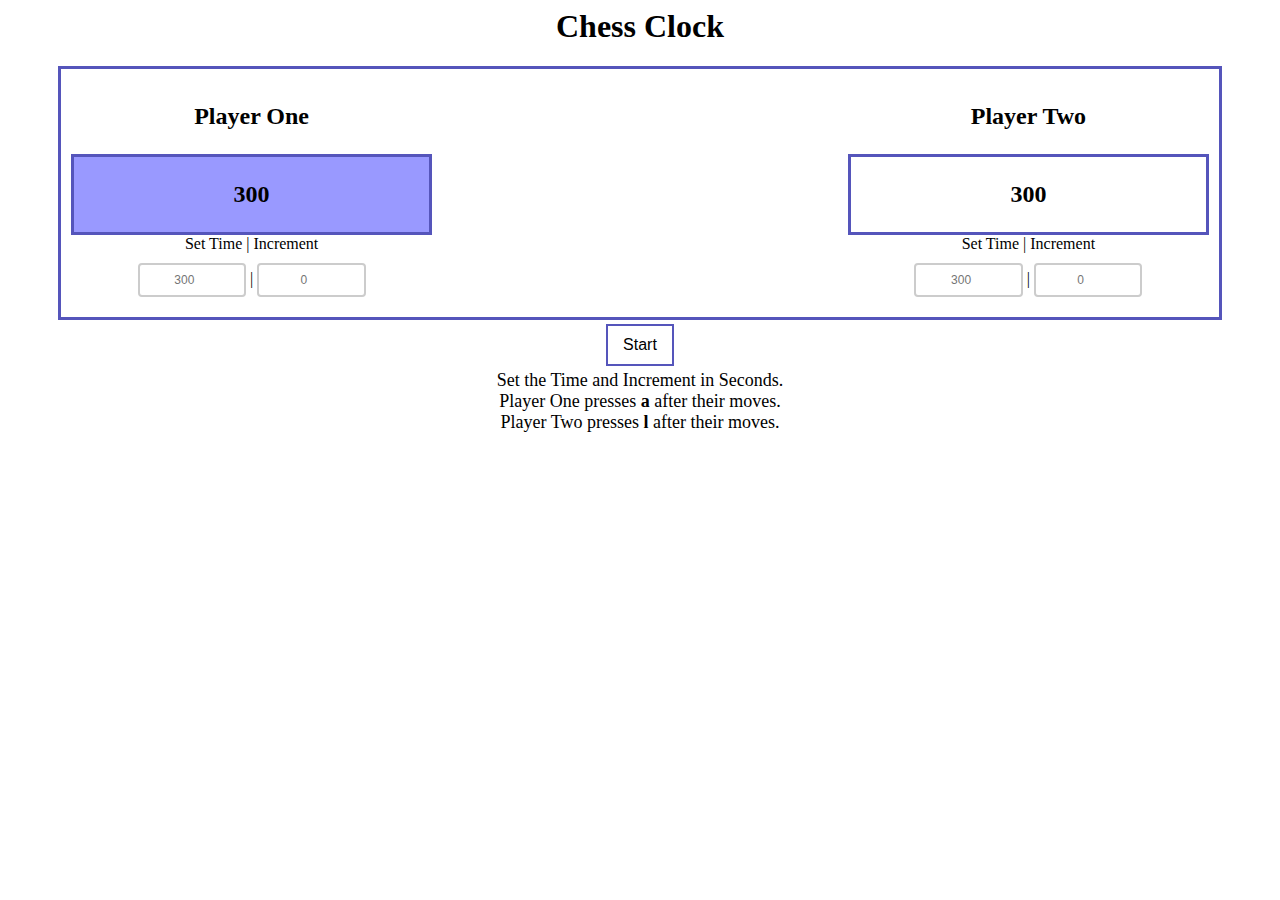
<file: index.html>
<html>


<head>
	<meta charset = "utf-8">
	<title> Chess Clock </title>
	<script src="https://cdnjs.cloudflare.com/ajax/libs/jquery/2.2.4/jquery.js"></script>
	<script src = "chessclock.js"></script>
	<link rel="stylesheet" type="text/css" href="chessclock.css";

	<link rel="stylesheet" href="https://cdnjs.cloudflare.com/ajax/libs/twitter-bootstrap/3.3.6/css/bootstrap.css">   

	<script src="https://cdnjs.cloudflare.com/ajax/libs/twitter-bootstrap/3.3.6/js/bootstrap.js"></script>


</head>

<body>
	<h1> Chess Clock </h1>

	<div id = 'playerCase'>

		<div class = 'players' id = 'playerOne'> 
			<h3> Player One </h3>
			<div class = 'clock' id = 'blue'> 
				<h3 id = 'clockOne'> 300 </h3>
			</div>
			<div class = 'titles'> Set Time | Increment
				<br>
				<input type="number" min="0" id="setOne" placeholder="300"> |
				<input type="number" min="0" id="incrementOne" placeholder="0">
			</div>
		</div>

		<div class = 'players' id = 'playerTwo'> 
			<h3> Player Two </h3>
			<div class = 'clock' id = 'white'> 
				<h3 id = 'clockTwo'> 300 </h3>
			</div>
			<div class = 'titles'> Set Time | Increment
				<br>
				<input type="number" id="setTwo" placeholder="300"> |
				<input type="number" id="incrementTwo" placeholder="0">
			</div>

		</div>

	</div>

	<div class = 'center'>
		<button id = 'startButton' class = 'buttons'> Start </button>
		<button id = 'resetButton' hidden = "true" class = 'buttons'> Stop </button>
	</div>

	<div style = "text-align: center; font-size: 18px;">
		Set the Time and Increment in Seconds.<br> Player One presses <strong> a </strong> after their moves.<br> Player Two presses <strong>l</strong> after their moves.
	</div>



</body>
</file>
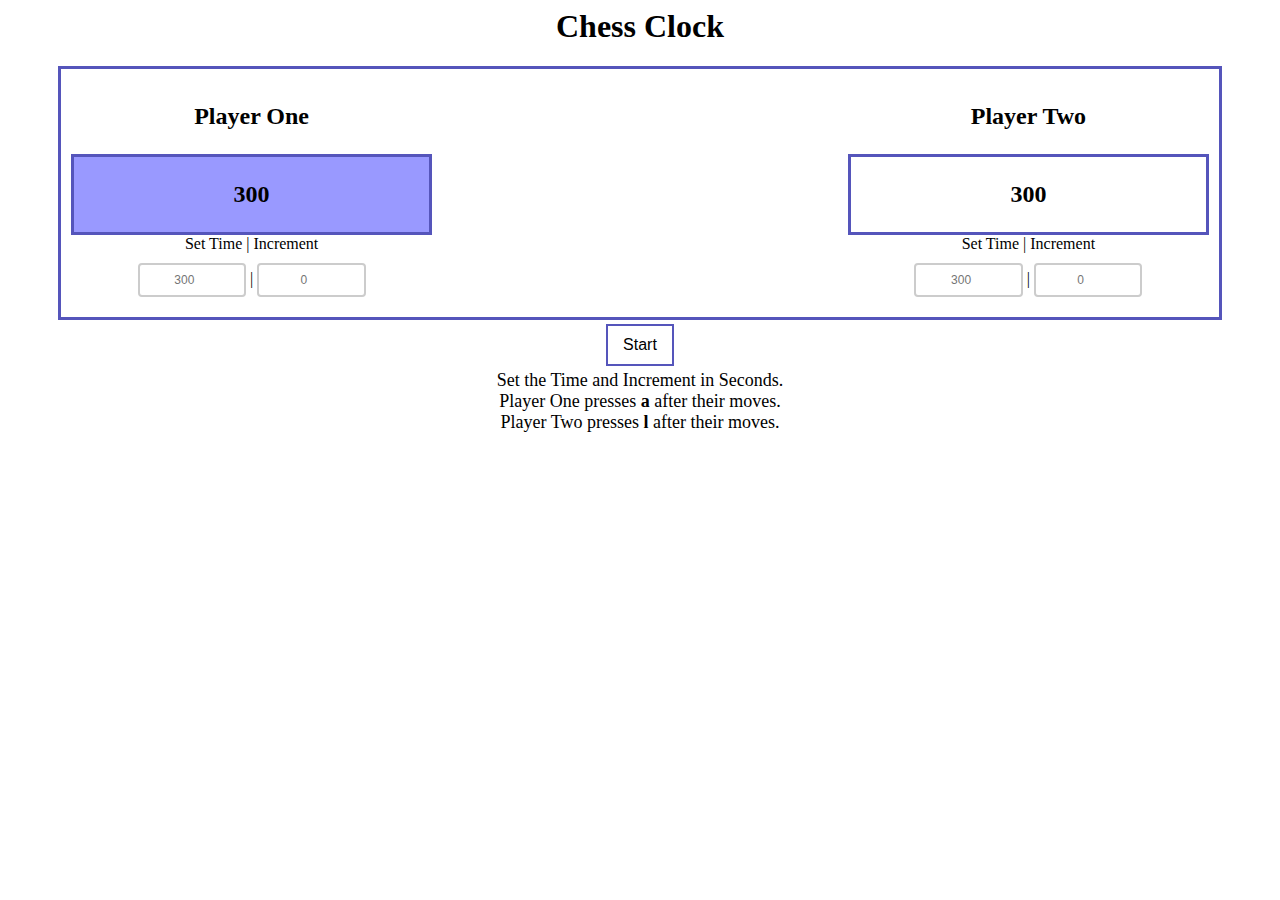
<file: chessclock.html>
<html>


<head>
	<meta charset = "utf-8">
	<title> Chess Clock </title>
	<script src="https://cdnjs.cloudflare.com/ajax/libs/jquery/2.2.4/jquery.js"></script>
	<script src = "chessclock.js"></script>
	<link rel="stylesheet" type="text/css" href="chessclock.css";

	<link rel="stylesheet" href="https://cdnjs.cloudflare.com/ajax/libs/twitter-bootstrap/3.3.6/css/bootstrap.css">   

	<script src="https://cdnjs.cloudflare.com/ajax/libs/twitter-bootstrap/3.3.6/js/bootstrap.js"></script>


</head>

<body>
	<h1> Chess Clock </h1>

	<div id = 'playerCase'>

		<div class = 'players' id = 'playerOne'> 
			<h3> Player One </h3>
			<div class = 'clock' id = 'blue'> 
				<h3 id = 'clockOne'> 300 </h3>
			</div>
			<div class = 'titles'> Set Time | Increment
				<br>
				<input type="number" min="0" id="setOne" placeholder="300"> |
				<input type="number" min="0" id="incrementOne" placeholder="0">
			</div>
		</div>

		<div class = 'players' id = 'playerTwo'> 
			<h3> Player Two </h3>
			<div class = 'clock' id = 'white'> 
				<h3 id = 'clockTwo'> 300 </h3>
			</div>
			<div class = 'titles'> Set Time | Increment
				<br>
				<input type="number" id="setTwo" placeholder="300"> |
				<input type="number" id="incrementTwo" placeholder="0">
			</div>

		</div>

	</div>

	<div class = 'center'>
		<button id = 'startButton' class = 'buttons'> Start </button>
		<button id = 'resetButton' hidden = "true" class = 'buttons'> Reset </button>
	</div>

	<div style = "text-align: center; font-size: 18px;">
		Set the Time and Increment in Seconds.<br> Player One presses <strong> a </strong> after their moves.<br> Player Two presses <strong>l</strong> after their moves.
	</div>


</body>
</file>
